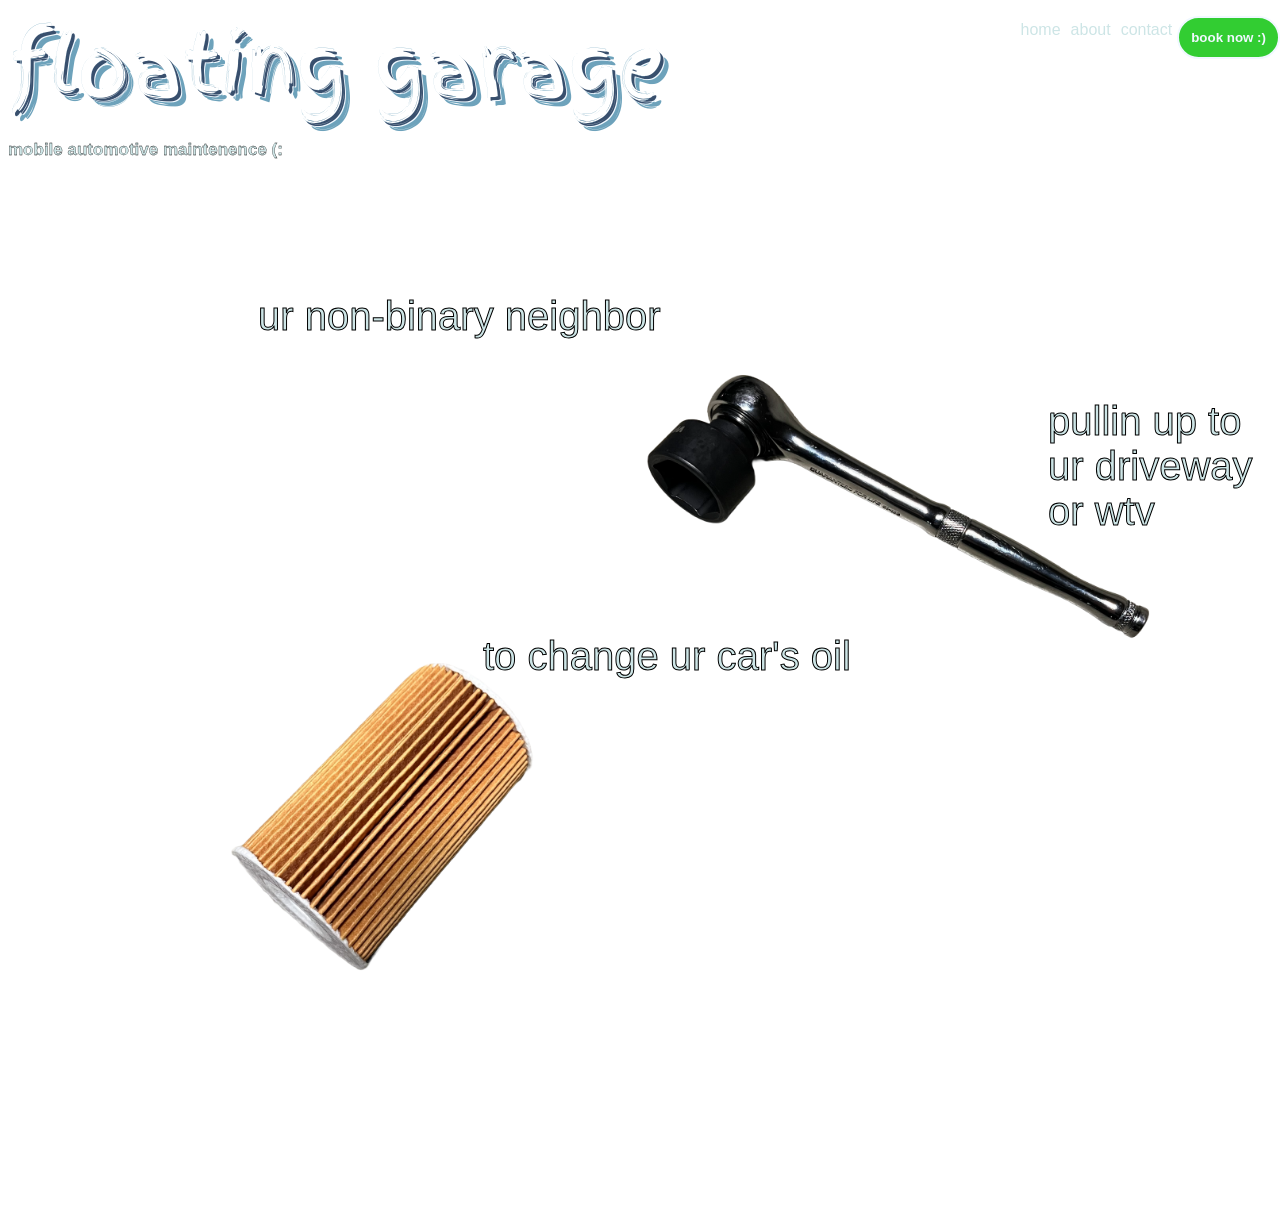
<file: index.html>
<!DOCTYPE html>
<html lang="en">


<head>

    <meta charset="UTF-8">
    <meta name="viewport" content="width=device-width, initial-scale=1.0">
    <title> floating garage automotive services </title>
    <link rel="stylesheet" href="css/style.css">

    <link rel="preconnect" href="https://fonts.googleapis.com">
    <link rel="preconnect" href="https://fonts.gstatic.com" crossorigin>
    <link href="https://fonts.googleapis.com/css2?family=Finger+Paint&family=Nabla&display=swap" rel="stylesheet">

</head>


<body>

    <video autoplay muted loop playsinline id="bgvideo">
        <source src="oil pouring trimmed.mp4" type="video/mp4">
        your browser does not support html 5 video
    </video>


    <div class="content">

        <h1 class="finger-paint-regular" style="font-size: 80px">
            floating garage
        </h1>

        <h2>
            mobile automotive maintenence (:
        </h2>


        <nav class="navbar">
            <ul>
                <li><button class="bookBtn" onclick="window.location.href='bookOptions.html'"> book now :) </button></li>
                <li><a href="contact.html"> contact </a></li>
                <li><a href="about.html"> about </a></li>
                <li><a href="index.html"> home </a></li>
            </ul>
        </nav>


        <div class="homepageText">
            <p class="textLayer layer1"> ur non-binary neighbor </p>

                <div class="filterImg">
                    <img src="filter-v1.png" height="800px" width="600px">
                </div>

            <p class="textLayer layer2"> pullin up to ur driveway or wtv </p>

                 <div class="ratchetImg">
                    <img src="ratchet-v1.png" height="800px" width="600px">
                 </div>

            <p class="textLayer layer3"> to change ur car's oil </p>
        </div>

    </div>


</body>
</html>
</file>
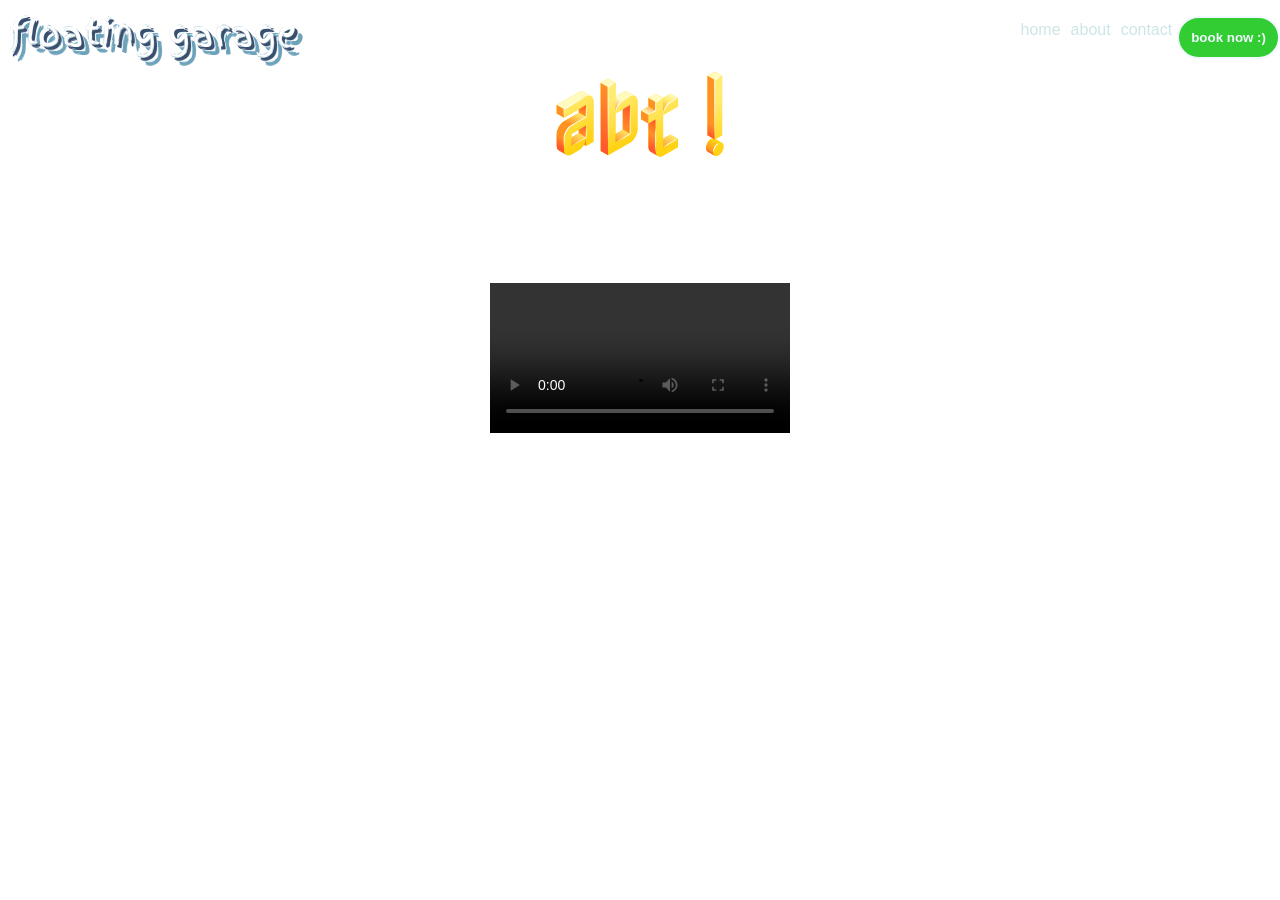
<file: about.html>
<!DOCTYPE html>
<html lang="en">


<head>
    
    <meta charset="UTF-8">
    <meta name="viewport" content="width=device-width, initial-scale=1.0">
    <title> floating garage automotive services </title>
    <link rel="stylesheet" href="css/style.css">

    <link rel="preconnect" href="https://fonts.googleapis.com">
    <link rel="preconnect" href="https://fonts.gstatic.com" crossorigin>
    <link href="https://fonts.googleapis.com/css2?family=Finger+Paint&family=Nabla&display=swap" rel="stylesheet">

</head>


<body>

    <video autoplay muted loop playsinline id="bgvideo">
        <source src="oil pouring trimmed.mp4" type="video/mp4">
        your browser does not support html 5 video
    </video>


    <div class="content">

    <h1 class="finger-paint-regular" style="font-size: 35px">
        floating garage
    </h1>


    <nav class="navbar">
        <ul>
            <li><button class="bookBtn" onclick="window.location.href='bookOptions.html'"> book now :) </button></li>
            <li><a href="contact.html"> contact </a></li>
            <li><a href="about.html"> about </a></li>
            <li><a href="index.html"> home </a></li>
        </ul>
    </nav>



    <main class="mainAbt">
        <h3>
            abt !
        </h3>


        <div class="abt-vid">
        <video controls src="abt-vid.mp4">
            this browser does not support HTML 5 :(
        </video>
        </div>


        <!--

        <p class="abtText">
        wassup im floating garage im non-binary and if u dont refer to me w they/them pronouns u are going to jail !
        <br>
        <br>
        ive loved cars my whole life and love working on my own car just like every other car enthusiast in the community
         but i ran into the same problem we all run into... money🙂↕️ so now im in automotive school so i can
          work on other peoples cars too! im only offering oil changes at this time but hope to expand into more services later.
          i also am working on launching an astrology reading business and to open my own horror escape room with actors.
          i believe in expressing your authentic self and not forcing yourself to fit into the boxes other people try to put you in.
          <br> just tryna build a life i love and i hope the same for everyone else
        </p>

        -->

        
    </main>


   
        </div>

</body>
</html>
</file>
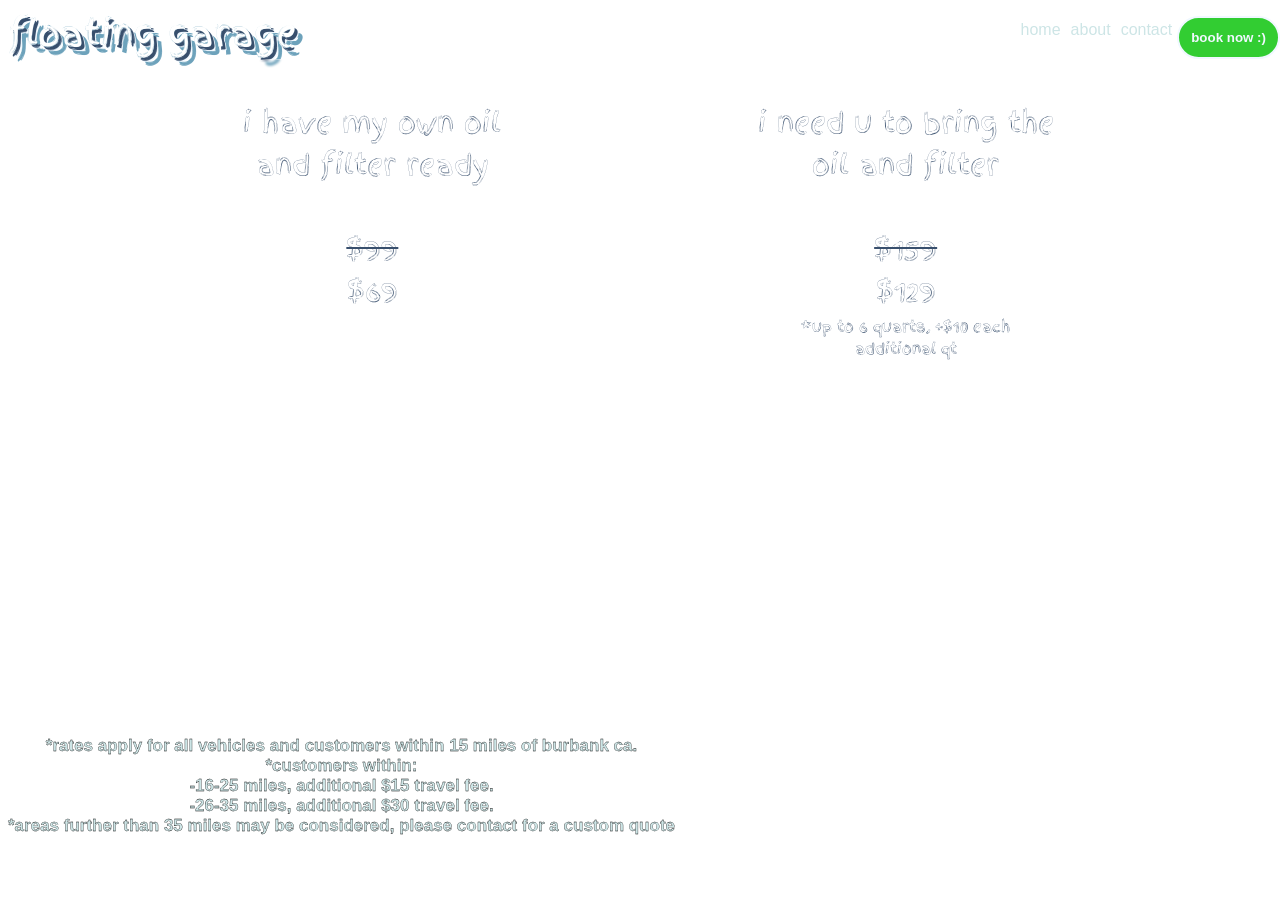
<file: bookOptions.html>
<!DOCTYPE html>
<html lang="en">


<head>
    
    <meta charset="UTF-8">
    <meta name="viewport" content="width=device-width, initial-scale=1.0">
    <title> floating garage automotive services </title>
    <link rel="stylesheet" href="css/style.css">

    <link rel="preconnect" href="https://fonts.googleapis.com">
    <link rel="preconnect" href="https://fonts.gstatic.com" crossorigin>
    <link href="https://fonts.googleapis.com/css2?family=Finger+Paint&family=Nabla&display=swap" rel="stylesheet">

</head>


<body>

    <video autoplay muted loop playsinline id="bgvideo">
        <source src="oil pouring trimmed.mp4" type="video/mp4">
        your browser does not support html 5 video
    </video>


    <div class="content">

        <h1 class="finger-paint-regular" style="font-size: 35px">
            floating garage
        </h1>


        <nav class="navbar">
            <ul>
                <li><button class="bookBtn" onclick="window.location.href='bookOptions.html'"> book now :) </button></li>
                <li><a href="contact.html"> contact </a></li>
                <li><a href="about.html"> about </a></li>
                <li><a href="index.html"> home </a></li>
            </ul>
        </nav>

         <h2 class="optionsHeading"> *rates apply for all vehicles and customers within 15 miles of burbank ca.
        <br> *customers within:
            <br> -16-25 miles, additional $15 travel fee.
            <br> -26-35 miles, additional $30 travel fee.
        <br> *areas further than 35 miles may be considered, please contact for a custom quote
        </h2>

    </div>


    <div class="glassContainer">
        <div class="glassyCard" id="glassyCard1" onclick="window.location.href='https://cal.com/floatinggarage/oil-change-wo-parts'">
            <br>
            i have my own oil and filter ready
            <br> <br>
            <s> $99 </s> $69
        </div>

        <div class="glassyCard" id="glassyCard2" onclick="window.location.href='https://cal.com/floatinggarage/oil-change-w-parts'">
            <br>
            i need u to bring the oil and filter
            <br> <br>
            <s> $159 </s> $129
            <br>
            <span class="optionsSpan">
            *up to 6 quarts, +$10 each additional qt
            </span>

        </div>
    </div>

   



</body>
</html>
</file>
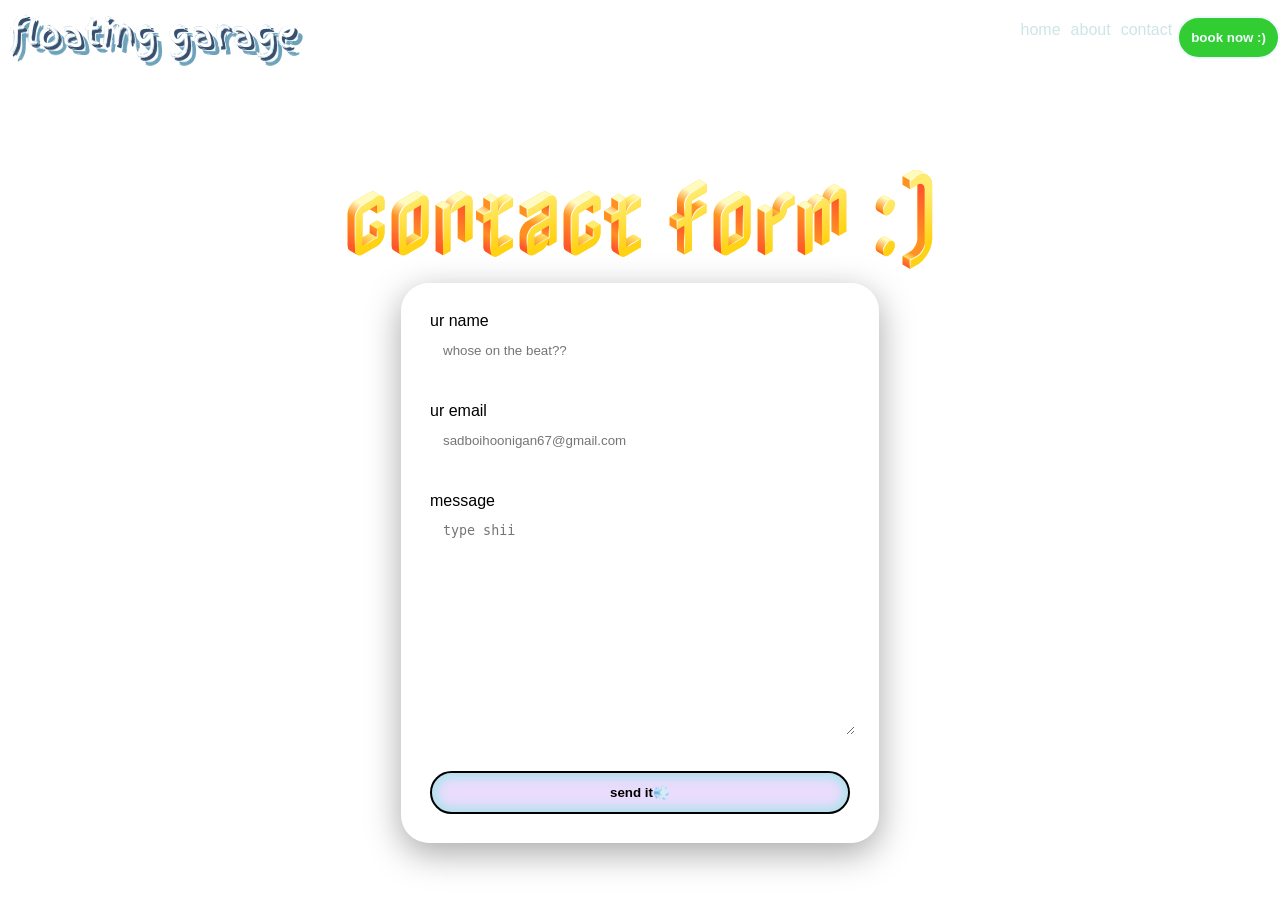
<file: contact.html>
<!DOCTYPE html>
<html lang="en">


<head>
    
    <meta charset="UTF-8">
    <meta name="viewport" content="width=device-width, initial-scale=1.0">
    <title> floating garage automotive services </title>
    <link rel="stylesheet" href="css/style.css">

    <link rel="preconnect" href="https://fonts.googleapis.com">
    <link rel="preconnect" href="https://fonts.gstatic.com" crossorigin>
    <link href="https://fonts.googleapis.com/css2?family=Finger+Paint&family=Nabla&display=swap" rel="stylesheet">

</head>


<body>

    <video autoplay muted loop playsinline id="bgvideo">
        <source src="oil pouring trimmed.mp4" type="video/mp4">
        your browser does not support html 5 video
    </video>


    <div class="content">

    <h1 class="finger-paint-regular" style="font-size: 35px">
        floating garage
    </h1>


    <nav class="navbar">
        <ul>
            <li><button class="bookBtn" onclick="window.location.href='bookOptions.html'"> book now :) </button></li>
            <li><a href="contact.html"> contact </a></li>
            <li><a href="about.html"> about </a></li>
            <li><a href="index.html"> home </a></li>
        </ul>
    </nav>


    <h3>
        contact form :)
    </h3>


        <div class="contactForm">

            <form action="https://formspree.io/f/maqvvqkd" method="post">
                <div class="formGroup">
                    <label for="name"> ur name </label>
                    <input
                        type="text"
                        id="name"
                        name="name"
                        placeholder="whose on the beat??"                        
                        required
                    />

                </div>
                <div class="formGroup">
                    <label for="email"> ur email </label>
                    <input
                        type="email"
                        id="email"
                        name="email"
                        placeholder="sadboihoonigan67@gmail.com"
                        required
                    />

                </div>
                <div>
                    <label for="message"> message </label>
                    <textarea
                        id="message"
                        name="message"
                        class="textAreaContact"                       
                        placeholder="type shii"
                        required></textarea>

                </div>

                
            <button class="sendItBtn" onclick="location.href='https://formspree.io/register'">

                send it💨

            </button>

            </form>


        </div>

        
        </div>

</body>
</html>
</file>
<file: css/style.css>
/* GLOBAL */

#bgvideo {
    position:fixed;
    right: 0;
    bottom: 0;
    min-width: 100%;
    min-height: 100%;

}

.content {
    position: relative;
    width: 100%;
}


.finger-paint-regular {
  font-family: "Finger Paint", Verdana, Geneva, Tahoma, sans-serif;
  font-weight: 10;
  font-style: normal;
}


.nablaFont {
  font-family: "Nabla", system-ui;
  font-optical-sizing: auto;
  font-weight: 400;
  font-style: normal;
  font-variation-settings:
    "EDPT" 100,
    "EHLT" 12;

    color: white;
}


h1 {
    color: white;
    -webkit-text-stroke: 0.1px rgb(109, 162, 187);    
    margin: 0;
    text-shadow:
        2.5px 2.5px #384f6d,
        4px 4px aliceblue,
        8px 8px rgb(109, 162, 187);


}


.navbar {
    position: fixed;
    top: 0;
    right: 0;
    width: 100%;
    z-index: 999;
}


.navbar ul {
    list-style-type: none;
    overflow: visible;
    margin: 1;
    padding: 1;
}

.navbar a{
    color:rgb(205, 229, 230);
    text-decoration: none;
    font-family: Verdana, Geneva, Tahoma, sans-serif;
    display: block;
    padding: 5px;
    cursor: grab;
}

.navbar li {
    float: right;
}


.bookBtn {
    background-color: limegreen;
    border: 2px solid;
    color: aliceblue;
    padding: 12px;
    margin: 0px;
    border-radius: 100px;
    font-weight: 600;
    cursor: grab;
    animation: glowPulse 1.75s infinite ease-in-out;
    transition: all 0.75s ease;
}

.bookBtn:hover {
    box-shadow: 0 0 18px 5px #7CFF4F,
                0 0 30px 10px #7CFF4F,
                0 0 40px 15px #7CFF4F;
    animation: borderSwim 1.5s linear infinite;
    BACKGROUND-COLOR: #7CFF4F;
}


@keyframes glowPulse {
    0% {
        box-shadow: 0 0 8px 3px limegreen;
        transform: translateY(0px0);
    }

    50% {
        box-shadow: 0 0 18px 5px limegreen;
        transform: translateY(-1px);
    }

    100% {
        box-shadow: 0 0 8px 3px limegreen;
        transform: translateY(0px);
    }
}


@keyframes borderSwim {
    0% {
        box-shadow: 0 -3px 12px rgb(88, 2, 247);
    }

    25% {
        box-shadow: 3px 0 12px rgb(88, 2, 247);
    }

    50% {
        box-shadow: 0 3px 12px rgb(88, 2, 247);
    }

    75% {
        box-shadow: -3px 0 12px rgb(88, 2, 247);
    }

    100% {
        box-shadow: 0 -3px 12px
    }
}


p {
    color: rgb(205, 229, 230);
}


/* NON-GLOBAL HEADERS */


h2 {
    color: rgb(205, 229, 230);
    font-family: Verdana, Geneva, Tahoma, sans-serif;
    font-size: 17px;
    -webkit-text-stroke: 0.3px black;
}


h3 {
    color: rgb(205, 229, 230);
    font-size: 85px;
    text-align: center;
    font-family: "Nabla";

    margin-bottom: 0px;
}


/* HOMEPAGE ONLY */

.homepageText {
    position: relative;
    width: 100%;
    height: 400px;
}

.textLayer {
    position: absolute;
    font-size: 40px;
    font-family: Verdana, Geneva, Tahoma, sans-serif;
    -webkit-text-stroke: 1px black;
}


.layer1 {
    top: 80px;
    left: 250px;
    opacity: 1;
    z-index: 1;
}

.layer2 {
    top: 185px;
    left: 1040px;
    z-index: 1;
}

.layer3 {
    top: 420px;
    left: 475px;
    z-index: 1;
}


.filterImg {
    position: absolute;
    top: 250px;
    left: 80px;
    z-index: 5;
}


.ratchetImg {
    position: absolute;
    top: 20px;
    right: 80px;
    z-index: 5;
}


/* ABT PG ONLY */


.abt-vid {
    display: flex;
    justify-content: center;
    margin-top: 100px;
}

.abtText {
    color: rgb(205, 229, 230);
    -webkit-text-stroke: 0.3px black;
    text-align: center;
    font-size: 30px;
    font-weight: 1000;
    -webkit-text-stroke: 0.5px black;

    width: 100%;

    margin-top: 0px;
}


.mainAbt {
    margin-top: -100px;
}


/* CONTACT PAGE ONLY */

.contactForm {
    font-family: Verdana, Geneva, Tahoma, sans-serif;
    font-weight: 500;
    display: flex;
    justify-content: center;
    width: 100%;
}


.contactForm form {
    display: flex;
    flex-direction: column;
    gap: 16px;
    width: 420px;
    padding: 28px;
    border-radius: 28px;
    background: rgba(255, 255, 255, 0.2);
    backdrop-filter: blur(12px);
    border: 1px solid rgba(255, 255, 255, 0.12);
    box-shadow: 0 10px 35px rgba(0, 0, 0, 0.35);
}


input,
textarea {
    width: 100%;
    background: rgba(255, 255, 255, 0.08);
    border: 1px solid rgba(255, 255, 255, 0.1);
    border-radius: 16px;
    padding: 12px;
    color: white;
    outline: none;
}


.contactForm form div {
    margin-bottom:15px;
}

.textAreaContact {
    width: 400px; height: 200px;    
}


.sendItBtn {
    background-color: rgb(93, 64, 197);
    background: rgba(107, 26, 236, 0.15);
    color: white;
    border: 2px solid; color: black;
    border-radius: 999px;
    padding: 12px;
    margin: 0px;
    border-radius: 100px;
    font-weight: 600;
    cursor: grab;
    backdrop-filter: blur(10px);
    box-shadow: inset 0 0 10px 5px rgba(2, 247, 194, 0.25);
    transition: all 0.3s ease;
}

.sendItBtn:hover {
    transform: translateY(-2px) scale(1.03);
    background: rgba(94, 23, 224, 0.35);
    box-shadow:
        0 0 18px rgba(2, 192, 240, 0.5),
        0 0 40px rgba(4, 167, 243, 0.25);
}


input:focus,
textarea:focus {
    outline: none;
    border: 1px solid rgba(79, 243, 255, 0.5);

    box-shadow: 0 0 12px rgba(124, 255, 79, 0.25);
}


/* BOOKING OPTIONS PAGE ONLY */

.glassContainer {
    display: flex;
    transition: transform 0.3s ease;
    justify-content: center;
    justify-content: space-evenly;
    align-content: center;
    flex-wrap: wrap;
    gap: 1em;
}


.glassyCard {
        
    height: 300px;
    width: 300px;
    padding: 0px;
    display: flex;
    flex-direction: column;
    border-radius: 50px;
    border: 3px solid hsl(0, 0%, 100%, 0.3);
    border-top: 1px solid rgba(255, 255, 255, 0.4);
    border-left: 1px solid rgba(255, 255, 255, 0.3);

    
    background: hsla(0, 0%, 100%, 0.08);
    backdrop-filter: blur(1px);

    box-shadow: inset 0 0 5px 1px hsla(0, 0%, 100%, 0.2);

    font-family: "Finger Paint";
    font-size: 28px;
    text-align: center;
    color: white;
    -webkit-text-stroke: 0.2px #384f6d;

    cursor: grab;
}

.glassyCard:hover {
    transform: translateY(-10px);
    box-shadow: inset
        0 0 60px rgba(167, 84, 245, 0.5),
        0 0 800px rgba(158, 90, 248, 0.25);
}

.optionsSpan {
    font-size: 15px;
    text-align: center;
    margin: 4px;
}


.optionsHeading {
    position: fixed;
    bottom: 50px;
    text-align: center; 
}

/* MOBILE OVERRIDES ONLY */


@media screen and (max-width: 768px) {
    
    
    /* GLOBAL */


    h1 {
        margin-top: 40px;
        font-size: 42px !important;
    }


    /* HOMEPAGE ONLY */


    .homepageText {
        height: auto;
        display: flex;
        flex-direction: column;
        align-items: center;
        margin-top: 40px;
    }


    .textLayer {
        position: static;
        font-size: 28px;
        text-align: center;
        max-width: 90%;
        display: block;
        margin: 0px;
    }


    .filterImg,
    .ratchetImg {
        position: static;
        display: flex;
        justify-content: center;
    }


    .filterImg img,
    .ratchetImg img {
        width: 70%;
        height: auto;
        max-width: 250px;
    }


    /* ABT PAGE ONLY */




    /* CONTACT ONLY */


    .contactForm form {
        width: 80%;
        max-width: 350px;
        margin: 0 auto;
    }


    .textAreaContact {
        width: 100%;
        display: block;        
    }


    /* BOOKING PAGE ONLY */


}
</file>
